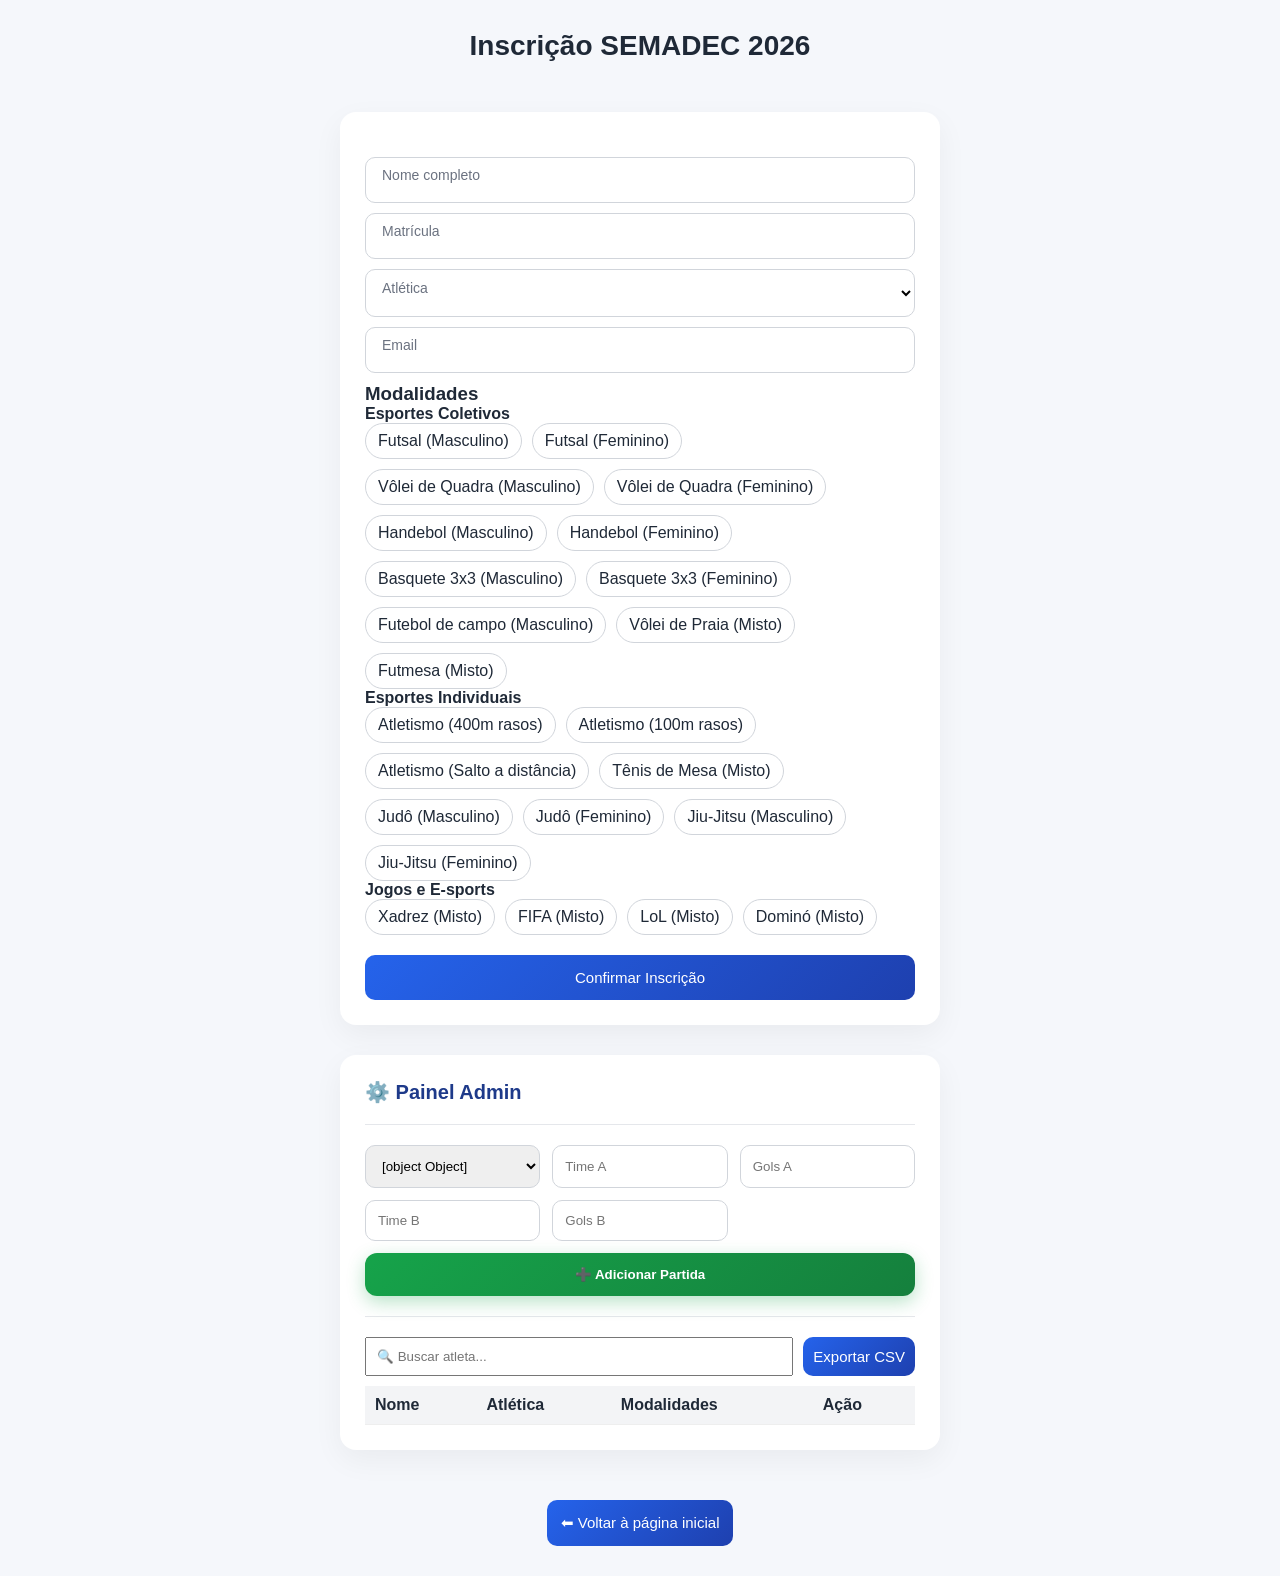
<file: inscricao.html>
<!DOCTYPE html>
<html lang="pt-BR">
<head>
  <meta charset="UTF-8">
  <title>Inscrição - SEMADEC 2026</title>
  <link rel="stylesheet" href="inscricao.css">
</head>
<body>

<script src="inscricao.js"></script>

</body>
</html>
</file>
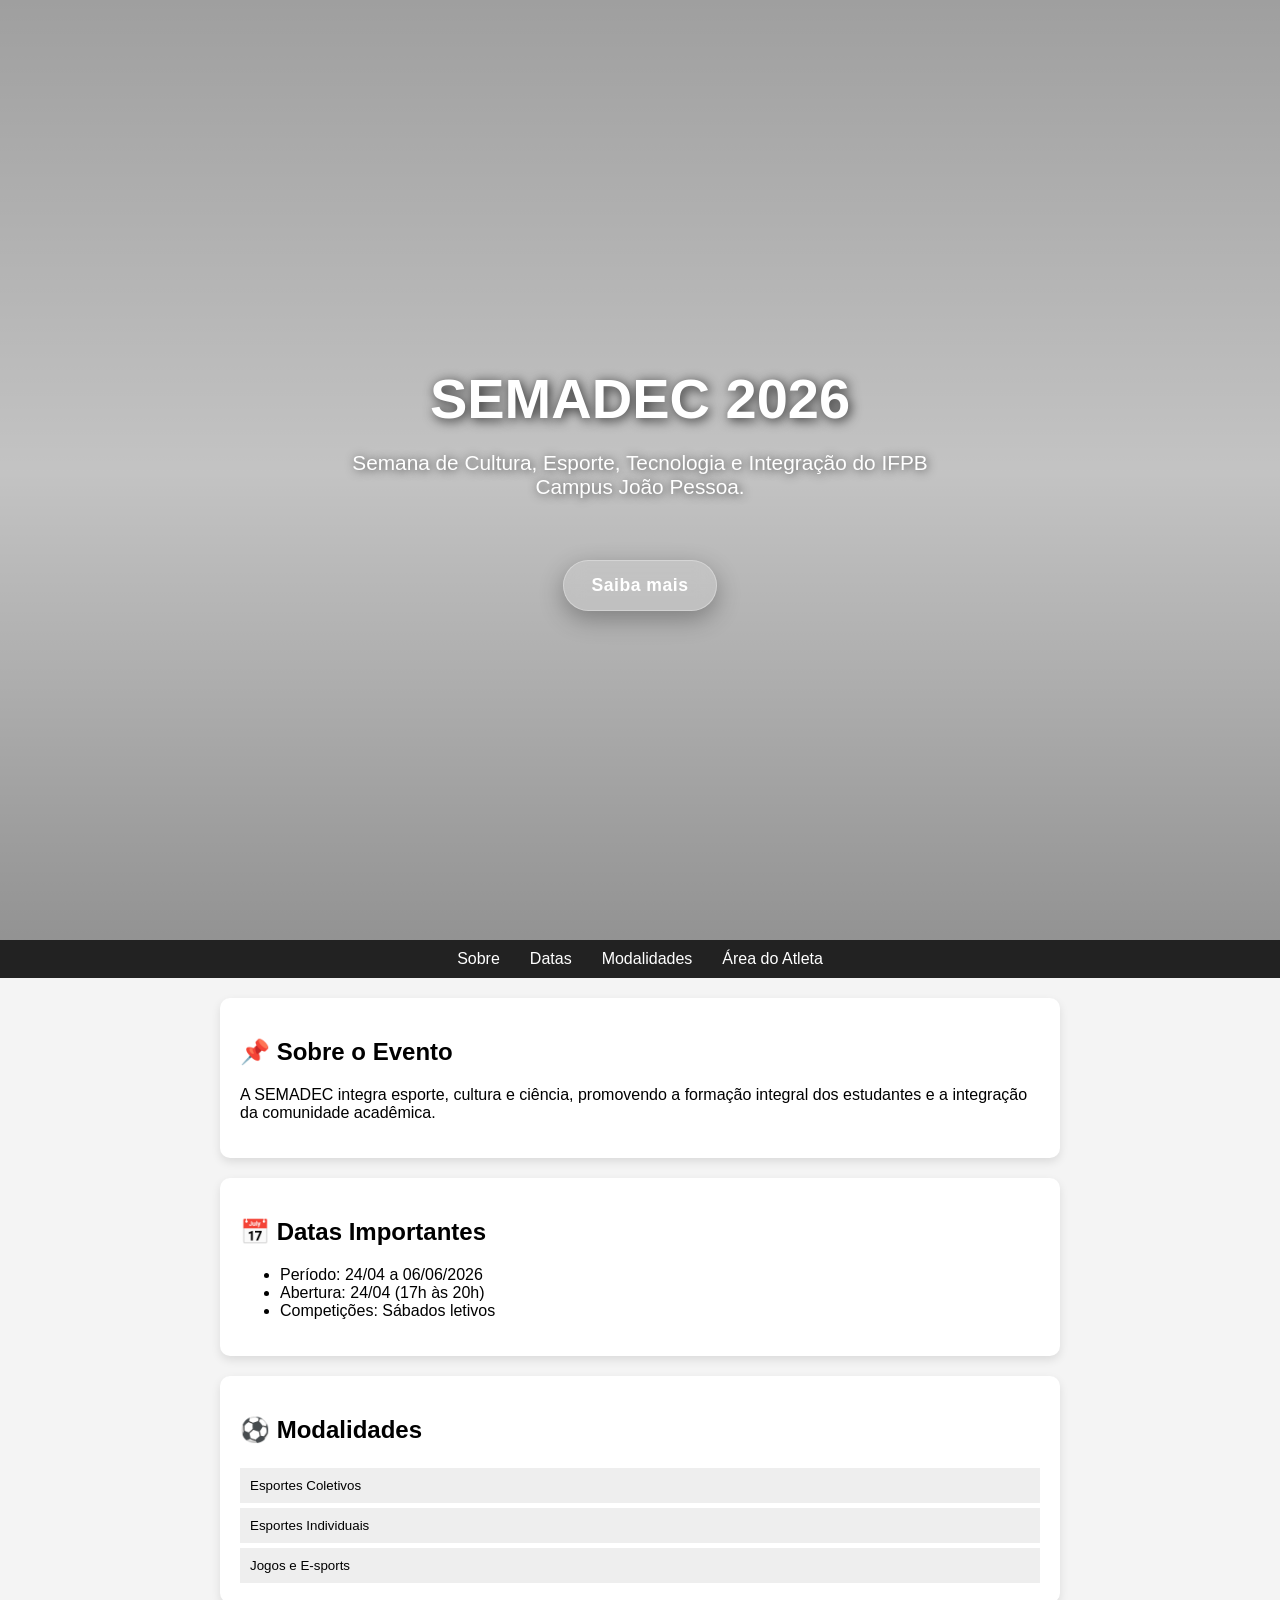
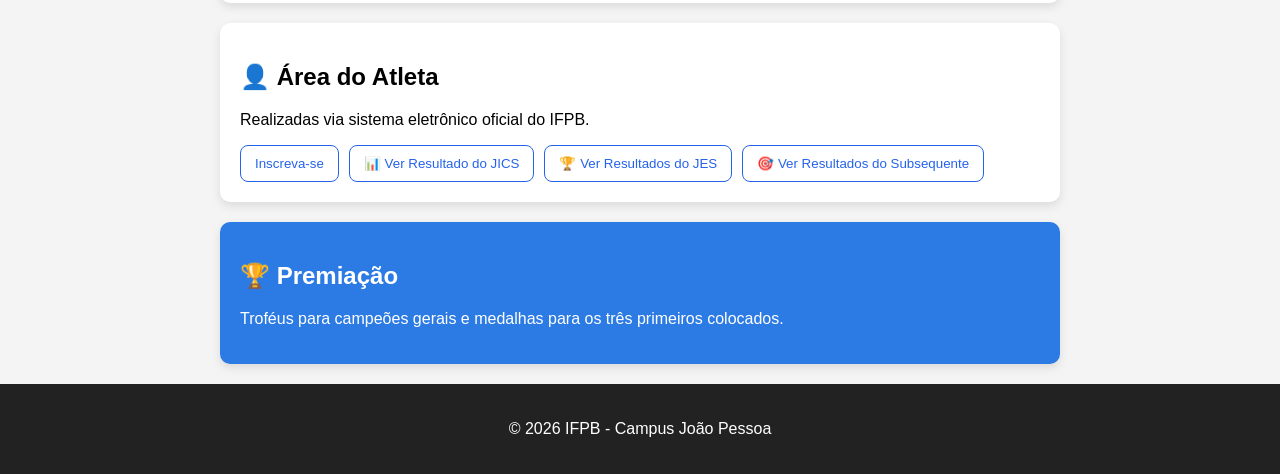
<file: pagin.html>
<!DOCTYPE html>
<html lang="pt-BR">
<head>
  <meta charset="UTF-8">
  <title>SEMADEC 2026</title>
  <link rel="stylesheet" href="pagin.css">
</head>
<body>

<script src="pagin.js"></script>

</body>
</html>
</file>
<file: inscricao.css>
* {
  box-sizing: border-box;
  margin: 0;
  padding: 0;
  font-family: 'Segoe UI', Roboto, sans-serif;
}

body {
  background: #f5f7fb;
  color: #1f2937;
}

header {
  text-align: center;
  padding: 30px 20px;
}

header h1 {
  font-size: 28px;
}

header p {
  color: #6b7280;
}

.card {
  background: white;
  padding: 25px;
  border-radius: 16px;
  box-shadow: 0 10px 30px rgba(0,0,0,0.05);
  max-width: 600px;
  margin: 20px auto;
}

.form-grid {
  display: grid;
  gap: 20px;
  margin-top: 20px;
}

.input-group {
  position: relative;
}

.input-group input,
.input-group select {
  width: 100%;
  padding: 14px 12px;
  border: 1.5px solid #d1d5db;
  border-radius: 10px;
  outline: none;
  font-size: 14px;
  background: white;
  transition: 0.25s;
}

.input-group input:focus,
.input-group select:focus {
  border-color: #2563eb;
  box-shadow: 0 0 0 3px rgba(37, 99, 235, 0.1);
}

.input-group label {
  position: absolute;
  left: 12px;
  top: 50%;
  transform: translateY(-50%);
  color: #6b7280;
  font-size: 14px;
  background: white;
  padding: 0 5px;
  transition: 0.2s ease;
  pointer-events: none;
}

.input-group input:focus + label,
.input-group input:not(:placeholder-shown) + label,
.input-group select:focus + label,
.input-group select:valid + label {
  top: -8px;
  font-size: 12px;
  color: #2563eb;
}

.modalidades-box h3 {
  margin-bottom: 10px;
}

.categoria {
  margin-bottom: 15px;
}

.checkbox-group {
  display: flex;
  flex-wrap: wrap;
  gap: 10px;
}

.checkbox-group label {
  display: flex;
  align-items: center;
  gap: 6px;
  padding: 8px 12px;
  border-radius: 20px;
  border: 1px solid #d1d5db;
  cursor: pointer;
  transition: 0.2s;
}

.checkbox-group input {
  display: none;
}

.checkbox-group input:checked + span {
  color: white;
}

.checkbox-group input:checked + span::before {
  background: #2563eb;
  border-color: #2563eb;
}

.checkbox-group input:checked + span {
  background: #2563eb;
  padding: 5px 10px;
  border-radius: 15px;
}

.btn {
  padding: 14px;
  border: none;
  border-radius: 10px;
  background: linear-gradient(135deg, #2563eb, #1e40af);
  color: white;
  font-size: 15px;
  cursor: pointer;
  transition: 0.3s;
}

.btn:hover {
  transform: translateY(-2px);
  box-shadow: 0 8px 20px rgba(0,0,0,0.1);
}

.inscrito {
  background: #f9fafb;
  padding: 12px;
  border-radius: 10px;
  margin-top: 10px;
  border: 1px solid #e5e7eb;
}

@media (max-width: 600px) {
  .card {
    margin: 10px;
  }
}

.toast {
  position: fixed;
  bottom: 20px;
  right: 20px;
  background: #111827;
  color: white;
  padding: 12px 18px;
  border-radius: 10px;
  opacity: 0;
  transform: translateY(20px);
  transition: 0.3s;
  z-index: 999;
}

.toast.show {
  opacity: 1;
  transform: translateY(0);
}

.input-error {
  border-color: #dc2626 !important;
}

.error-msg {
  font-size: 12px;
  color: #dc2626;
  margin-top: -10px;
}

.btn.loading {
  opacity: 0.7;
  pointer-events: none;
}

.admin-controls {
  display: flex;
  gap: 10px;
  margin-bottom: 10px;
}

.admin-controls input {
  flex: 1;
  padding: 10px;
}

.admin-controls button {
  padding: 10px;
}

.table {
  width: 100%;
  border-collapse: collapse;
}

.table th, .table td {
  padding: 10px;
  border-bottom: 1px solid #eee;
}

.table th {
  text-align: left;
  background: #f3f4f6;
}

body {
  transition: opacity 0.3s ease;
}

.card {
  animation: fadeIn 0.6s ease;
}

@keyframes fadeIn {
  from {
    opacity: 0;
    transform: translateY(20px);
  }
  to {
    opacity: 1;
    transform: translateY(0);
  }
}

.btn.loading::after {
  content: "";
  width: 16px;
  height: 16px;
  border: 2px solid white;
  border-top: 2px solid transparent;
  border-radius: 50%;
  display: inline-block;
  margin-left: 10px;
  animation: spin 0.6s linear infinite;
}

@keyframes spin {
  to {
    transform: rotate(360deg);
  }
}

.admin-panel {
  margin-top: 30px;
}

.admin-panel h2 {
  margin-bottom: 15px;
  font-size: 20px;
  color: #1e3a8a;
}

.admin-form {
  display: grid;
  grid-template-columns: repeat(auto-fit, minmax(150px, 1fr));
  gap: 12px;
  margin-bottom: 15px;
}

.admin-form input,
.admin-form select {
  padding: 12px;
  border-radius: 10px;
  border: 1px solid #d1d5db;
  outline: none;
  transition: 0.2s;
}

.admin-form input:focus,
.admin-form select:focus {
  border-color: #2563eb;
  box-shadow: 0 0 0 2px rgba(37, 99, 235, 0.15);
}

.admin-form .btn-add {
  grid-column: 1 / -1;
  padding: 14px;
  border-radius: 12px;
  border: none;

  background: linear-gradient(135deg, #16a34a, #15803d);
  color: white;

  font-weight: 600;
  cursor: pointer;
  transition: 0.3s;

  box-shadow: 0 6px 18px rgba(22, 163, 74, 0.3);
}

.admin-form .btn-add:hover {
  transform: translateY(-2px);
  box-shadow: 0 10px 25px rgba(22, 163, 74, 0.5);
}

.admin-divider {
  height: 1px;
  background: #e5e7eb;
  margin: 20px 0;
}

.table button {
  padding: 6px 10px;
  border: none;
  border-radius: 6px;
  background: #dc2626;
  color: white;
  cursor: pointer;
  transition: 0.2s;
}

.table button:hover {
  background: #b91c1c;
}
</file>
<file: pagin.css>
body {
  margin: 0;
  font-family: Arial, sans-serif;
  background: #f4f4f4;
}

header {
  position: relative;
  height: 100vh;
  min-height: 500px;

  display: flex;
  flex-direction: column;
  justify-content: center;
  align-items: center;

  background-image: url("https://www.ifpb.edu.br/campus/joaopessoa/noticias/2026/03/abertas-as-pre-inscricoes-para-a-semadec-2026/semadec_joaopessoa.jpg/@@images/image-1480-7e4ec1620de2f1d0afa13b0d08d194a2.jpeg");
  background-size: cover;        
  background-position: center;   
  background-repeat: no-repeat;

  color: white;
  text-align: center;
  padding: 20px;
}


header::before {
  content: "";
  position: absolute;
  inset: 0;

  background: linear-gradient(
    to bottom,
    rgba(0, 0, 0, 0.35),
    rgba(0, 0, 0, 0.2),
    rgba(0, 0, 0, 0.4)
  );
}

header h1,
header p,
header button {
  position: relative;
  z-index: 1;
}

header h1 {
  font-size: 3.5rem;
  margin-bottom: 10px;
  animation: fadeDown 1.2s ease;

  text-shadow: 2px 2px 12px rgba(0,0,0,0.8);
}

header p {
  font-size: 1.3rem;
  max-width: 600px;
  margin-top: 10px;
  animation: fadeUp 1.5s ease;

  text-shadow: 1px 1px 10px rgba(0,0,0,0.7);
}

header button {
  margin-top: 40px;
  padding: 14px 28px;

  font-size: 1.1rem;
  font-weight: 600;
  letter-spacing: 0.5px;

  border-radius: 30px;
  border: 1px solid rgba(255,255,255,0.3);

  background: rgba(255,255,255,0.15);
  backdrop-filter: blur(10px);

  color: white;
  cursor: pointer;

  transition: all 0.3s ease;
  animation: fadeUp 1.8s ease;

  box-shadow: 0 8px 25px rgba(0,0,0,0.3);
}

header button:hover {
  background: #2c7be5;
  border-color: #2c7be5;

  transform: translateY(-3px) scale(1.05);

  box-shadow: 0 12px 30px rgba(44, 123, 229, 0.6);
}

nav {
  background: #222;
  color: white;
}

nav ul {
  display: flex;
  justify-content: center;
  list-style: none;
  padding: 10px;
  margin: 0;
}

nav li {
  margin: 0 15px;
  cursor: pointer;
}

nav li:hover {
  text-decoration: underline;
}

.card {
  background: white;
  margin: 20px auto;
  padding: 20px;
  max-width: 800px;
  border-radius: 10px;
  box-shadow: 0 4px 10px rgba(0,0,0,0.1);
  transition: transform 0.3s;
}

.card:hover {
  transform: translateY(-5px);
}

.destaque {
  background: #2c7be5;
  color: white;
}

.accordion-btn {
  width: 100%;
  padding: 10px;
  border: none;
  background: #eee;
  cursor: pointer;
  margin-top: 5px;
  text-align: left;
}

.accordion-content {
  max-height: 0;
  overflow: hidden;
  transition: 0.3s ease;
  background: #fafafa;
  padding: 0 10px;
}

.accordion-content.active {
  max-height: 100px;
  padding: 10px;
}

footer {
  text-align: center;
  padding: 20px;
  background: #222;
  color: white;
}

@keyframes fadeDown {
  from {
    opacity: 0;
    transform: translateY(-40px);
  }
  to {
    opacity: 1;
    transform: translateY(0);
  }
}

@keyframes fadeUp {
  from {
    opacity: 0;
    transform: translateY(40px);
  }
  to {
    opacity: 1;
    transform: translateY(0);
  }
}

.btn-secundario {
  padding: 10px 14px;
  border-radius: 8px;
  border: 1px solid #2563eb;
  background: transparent;
  color: #2563eb;
  cursor: pointer;
  transition: 0.2s;
}

.btn-secundario:hover {
  background: #2563eb;
  color: white;
}

.table {
  width: 100%;
  border-collapse: collapse;
}

.table th, .table td {
  padding: 10px;
  border-bottom: 1px solid #eee;
}

.table th {
  background: #f3f4f6;
  text-align: left;
}

#inscricoes button {
  padding: 10px 14px;
  border-radius: 8px;
  border: 1px solid #2563eb;
  background: transparent;
  color: #2563eb;
  cursor: pointer;
  transition: 0.2s;
}

#inscricoes button:hover {
  background: #2563eb;
  color: white;
}

@media (max-width: 768px) {
  header {
    height: 100vh;
    padding: 15px;

    background-position: center top;
  }

  header h1 {
    font-size: 2.2rem;
  }

  header p {
    font-size: 1rem;
  }

  header button {
    font-size: 1rem;
    padding: 12px 20px;
  }
}
</file>
